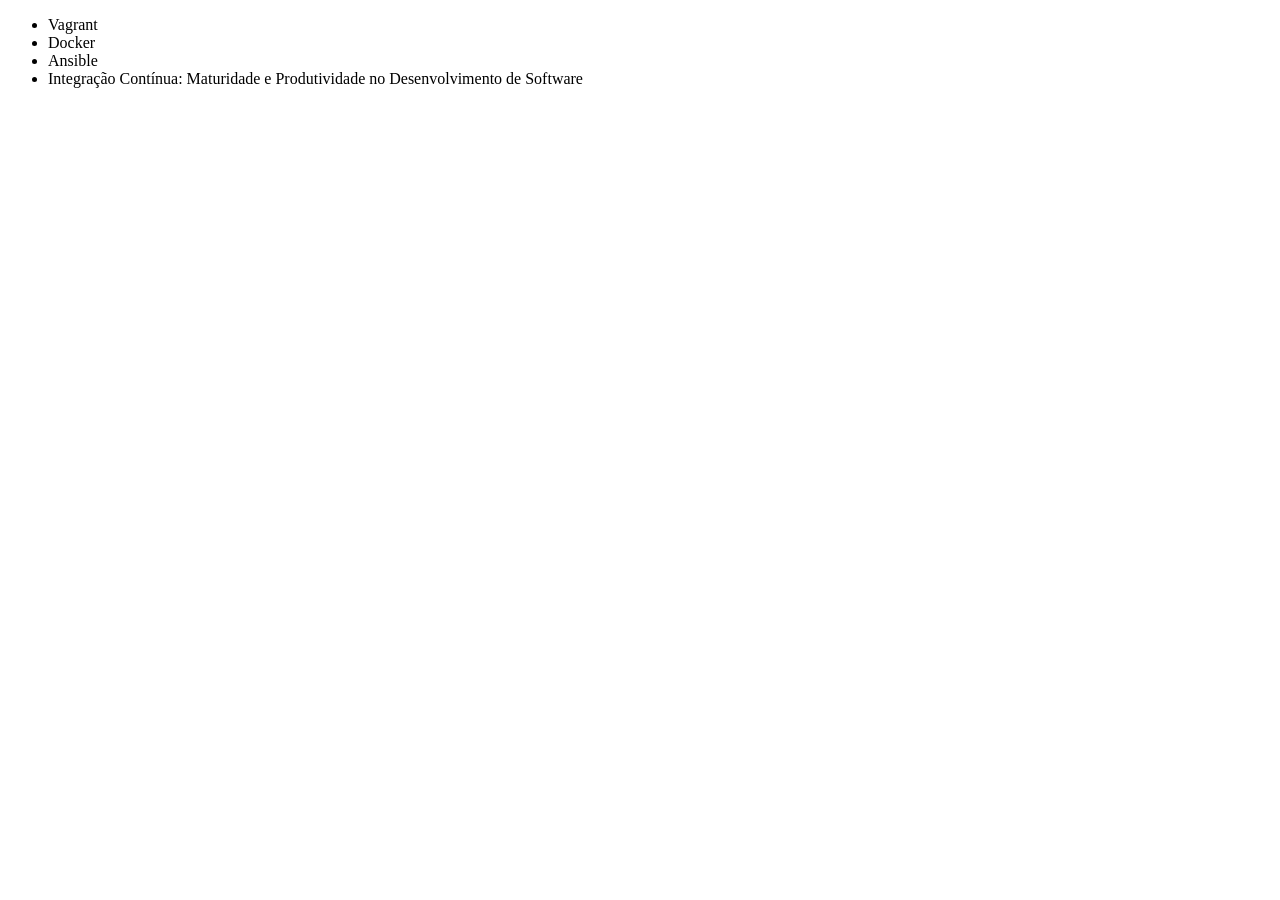
<file: git e github/index.html>
<!DOCTYPE html>
<html lang="en">
<head>
    <meta charset="UTF-8">
    <title>Cursos da Alura</title>
</head>
<body>
    <ul>
        <li>Vagrant</li>
        <li>Docker</li>
        <li>Ansible</li>
        <li>Integração Contínua: Maturidade e Produtividade no Desenvolvimento de Software</li>
    </ul>
</body>
</html>
</file>
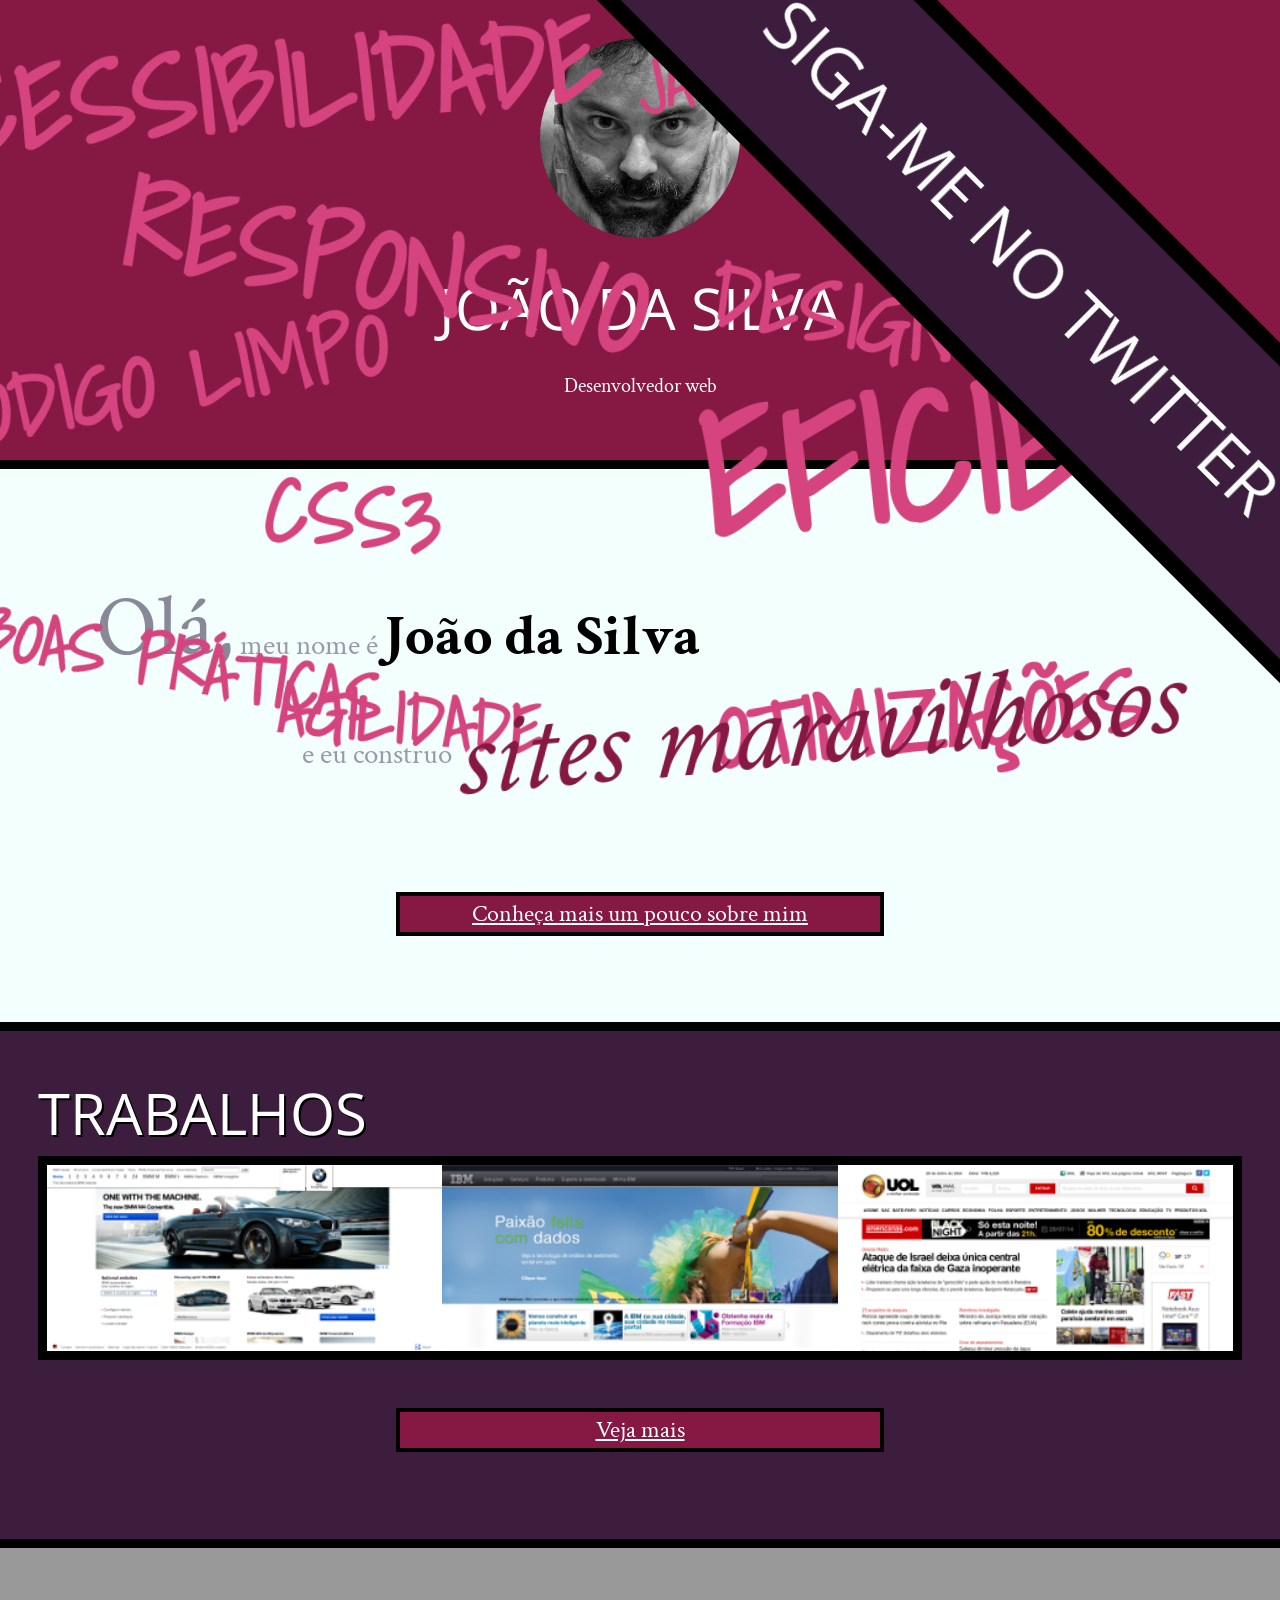
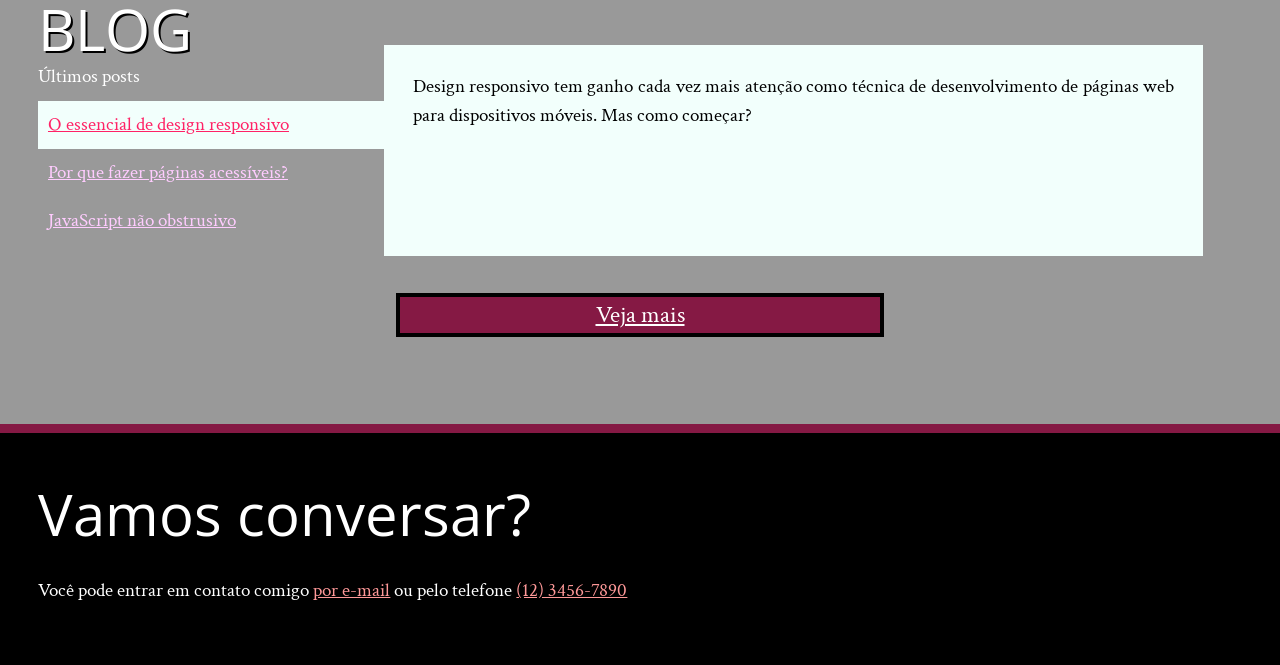
<file: CSS/CursoHTML-master/index.html>
<!DOCTYPE html>
<html lang="pt">
<head>
    <meta charset="UTF-8">
    <title>João da Silva - Desenvolvedor Web</title>
    <link rel="shortcut icon" href="img/favicon.png">
    <link rel="stylesheet" href="css/reset.css">
    <link rel="stylesheet" href="css/site.css">
    <link rel="stylesheet" href="css/index.css">
    <link rel="stylesheet" href="http://fonts.googleapis.com/css?family=Crimson+Text:400,400italic,600">
    <link rel="stylesheet" href="http://fonts.googleapis.com/css?family=Open+Sans+Condensed:700">
    <link rel="stylesheet" href="http://fonts.googleapis.com/css?family=Shadows+Into+Light">
</head>
<body>
    <header class="titulo-principal">
        <img class="foto-home" src="img/eu.jpg" alt="Foto de João da Silva">
        <h1>João da Silva</h1>
        <p class="subtitulo-principal">Desenvolvedor web</p>
        <ul class="palavras-home">
          <li class="palavra-home eficiencia">Eficiência</li>
          <li class="palavra-home boas-praticas">Boas práticas</li>
          <li class="palavra-home codigo-limpo">Código limpo</li>
          <li class="palavra-home css3">CSS3</li>
          <li class="palavra-home html5">HTML5</li>
          <li class="palavra-home javascript">JavaScript</li>
          <li class="palavra-home acessibilidade">Acessibilidade</li>
          <li class="palavra-home responsivo">Responsivo</li>
          <li class="palavra-home otimizacoes">Otimizações</li>
          <li class="palavra-home agilidade">Agilidade</li>
          <li class="palavra-home design">Design</li>
        </ul>
        <a class="banner-twitter" href="http://twitter.com/joaodasilva">Siga-me no Twitter</a>
    </header>
    <main>
        <section class="secao-inicio saudacao">
            <p class="saudacao"><span class="saudacao-inicio">Olá,</span> meu nome é <strong>João da Silva</strong> <span class="saudacao-ultima-linha">e eu construo <em>sites maravilhosos</em></span></p>
            <a class="botao-index" href="bio.html">Conheça mais um pouco sobre mim</a>
        </section>
        <section class="secao-inicio trabalhos">
            <h2>Trabalhos</h2>
            <ul>
                <li><img src="img/bmw.png" alt="Site da BMW"></li>
                <li><img src="img/ibm.png" alt="Site da IBM"></li>
                <li><img src="img/uol.png" alt="Site da UOL"></li>
            </ul>
            <a class="botao-index" href="portfolio.html">Veja mais</a>
        </section>
        <section class="secao-inicio blog">
            <h2>Blog</h2>
            <small>Últimos posts</small>
            <ol>
                <li class="mais-recente">
                    <a href="blog.html">O essencial de design responsivo</a>
                    <p class="inicio-post">
                      Design responsivo tem ganho cada vez mais atenção como técnica de desenvolvimento de páginas web para dispositivos móveis. Mas como começar?
                    </p>
                </li>
                <li>
                    <a href="blog.html">Por que fazer páginas acessíveis?</a>
                </li>
                <li>
                    <a href="blog.html">JavaScript não obstrusivo</a>
                </li>
            </ol>
            <a class="botao-index" href="blog.html">Veja mais</a>
        </section>
    </main>
    <footer>
        <h2>Vamos conversar?</h2>
        <p>Você pode entrar em contato comigo <a href="contato.html">por e-mail</a> ou pelo telefone <a href="tel:+551234567890">(12) 3456-7890</a></p>
    </footer>
</body>
</html>
</file>
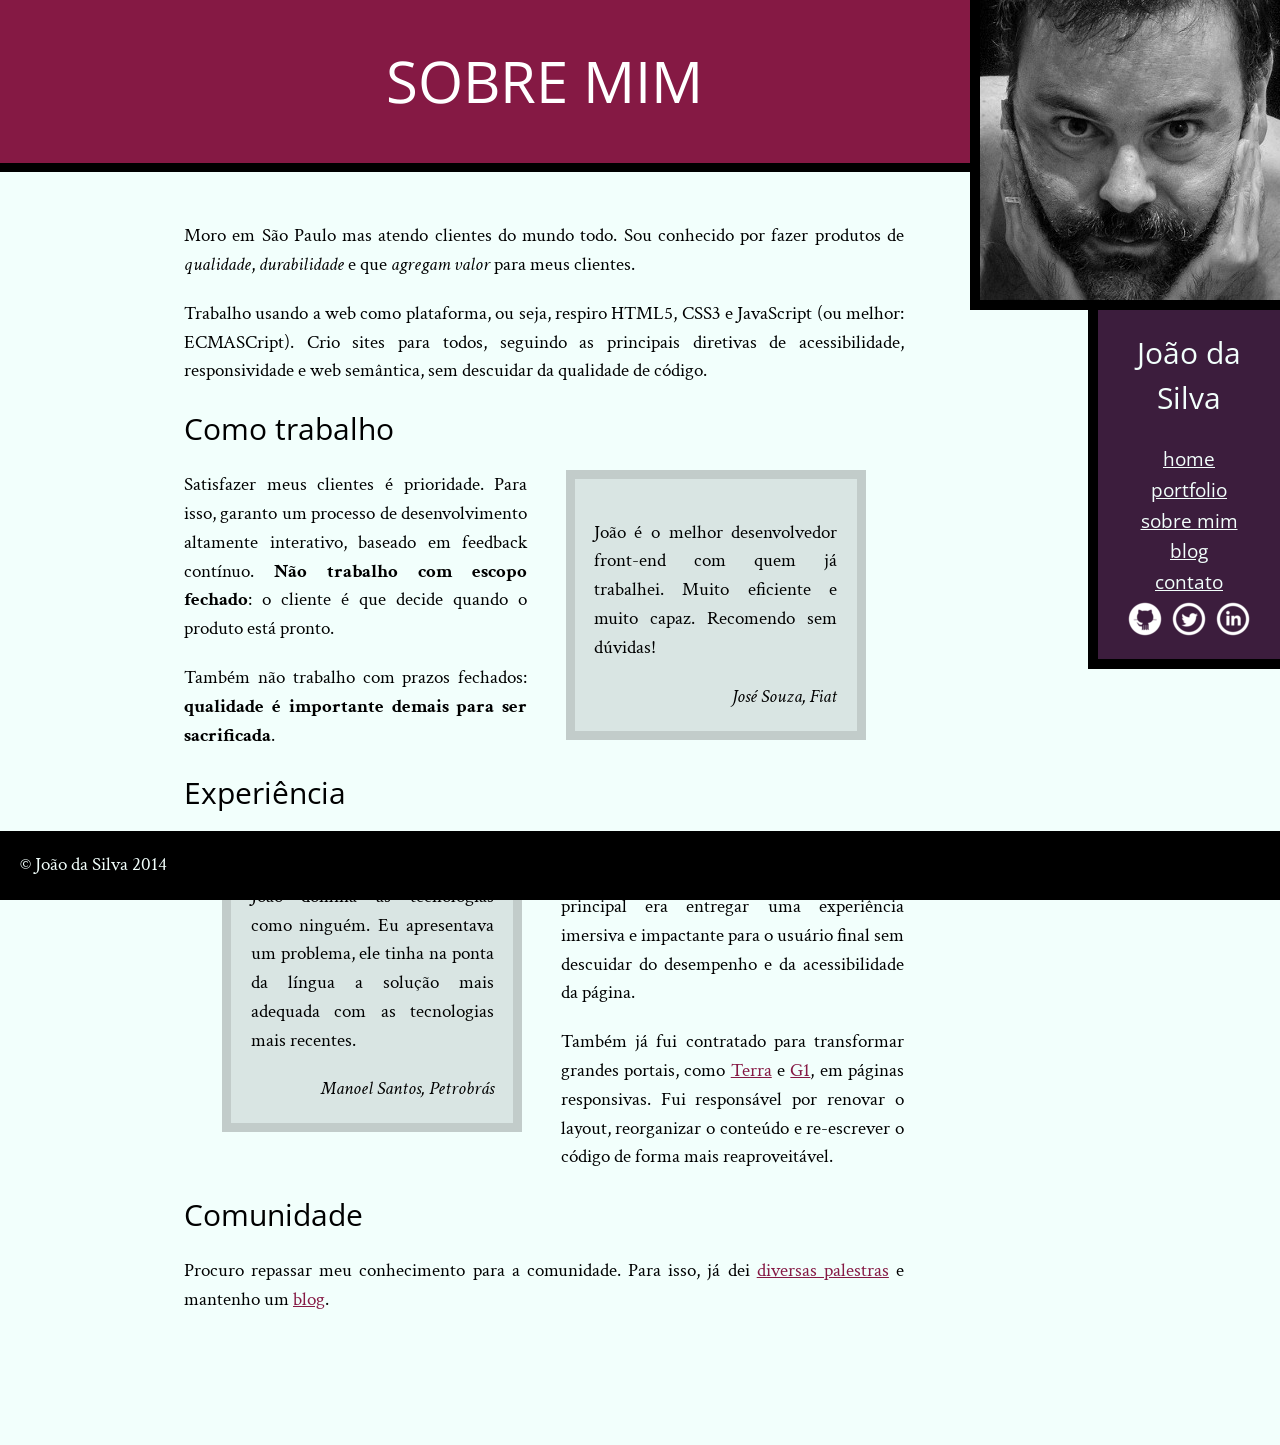
<file: CSS/CursoHTML-master/bio.html>
<!DOCTYPE html>
<html>
	<head>
		<title>Biografia - João da Silva</title>
		<meta charset="utf-8">
		<link rel="icon" href="img/favicon.png">
		<link rel="stylesheet" href="css/reset.css">
		<link rel="stylesheet" href="css/site.css">
		<link rel="stylesheet" href="css/bio.css">
		<link rel="stylesheet" href="http://fonts.googleapis.com/css?family=Crimson+Text:400,400italic,600">
		<link rel="stylesheet" href="http://fonts.googleapis.com/css?family=Open+Sans+Condensed:700">
	</head>
	<body>
		<main>
			<h1 class="titulo-principal">Sobre mim</h1>

			<div class="container">
				<p>Moro em São Paulo mas atendo clientes do mundo todo. Sou conhecido por fazer produtos de <em>qualidade</em>, <em>durabilidade</em> e que <em>agregam valor</em> para meus clientes.</p>

				<p>Trabalho usando a web como plataforma, ou seja, respiro HTML5, CSS3 e JavaScript (ou melhor: ECMASCript). Crio sites para todos, seguindo as principais diretivas de acessibilidade, responsividade e web semântica, sem descuidar da qualidade de código.</p>

				<h2 class="subtitulo-texto">Como trabalho</h2>

				<blockquote class="citacao-bio fiat">
					<p>João é o melhor desenvolvedor front-end com quem já trabalhei. Muito eficiente e muito capaz. Recomendo sem dúvidas!</p>
					<cite>José Souza, Fiat</cite>
				</blockquote>

				<p>Satisfazer meus clientes é prioridade. Para isso, garanto um processo de desenvolvimento altamente interativo, baseado em feedback contínuo. <strong>Não trabalho com escopo fechado</strong>: o cliente é que decide quando o produto está pronto.</p>

				<p>Também não trabalho com prazos fechados: <strong>qualidade é importante demais para ser sacrificada</strong>.</p>

				<h2 class="subtitulo-texto">Experiência</h2>

				<blockquote class="citacao-bio petrobras">
					<p>João domina as tecnologias como ninguém. Eu apresentava um problema, ele tinha na ponta da língua a solução mais adequada com as tecnologias mais recentes.</p>
					<cite>Manoel Santos, Petrobrás</cite>
				</blockquote>

				<p>Já desenvolvi projetos para grandes empresas como <a href="http://www.bmw.com">BMW</a>, <a href="http://www.uol.com.br">UOL</a> e <a href="http://www.ibm.com.br">IBM</a>. Neles, o foco principal era entregar uma experiência imersiva e impactante para o usuário final sem descuidar do desempenho e da acessibilidade da página.</p>

				<p>Também já fui contratado para transformar grandes portais, como <a href="http://www.terra.com.br">Terra</a> e <a href="http://www.g1.globo.com">G1</a>, em páginas responsivas. Fui responsável por renovar o layout, reorganizar o conteúdo e re-escrever o código de forma mais reaproveitável.</p>

				<h2 class="subtitulo-texto">Comunidade</h2>

				<p>Procuro repassar meu conhecimento para a comunidade. Para isso, já dei <a href="portfolio.html">diversas palestras</a> e mantenho um <a href="blog.html">blog</a>.</p>
			</div>
		</main>
		<img src="img/eu.jpg" alt="Foto de João da Silva" class="minha-foto">
		<aside class="navegacao-site">
			<h1>João da Silva</h1>
			<nav>
				<ul>
					<li><a href="index.html">Home</a></li>
					<li><a href="portfolio.html">Portfolio</a></li>
					<li><a href="bio.html">Sobre mim</a></li>
					<li><a href="blog.html">Blog</a></li>
					<li><a href="contato.html">Contato</a></li>
				</ul>
			</nav>
			<ul class="icones-redes-sociais">
				<li>
					<a class="github" href="https://github.com/joaodasilva">
						Github
					</a>
				</li>
				<li>
					<a class="twitter" href="https://twitter.com/joaodasilva">
						Twitter
					</a>
				</li>
				<li>
					<a class="linkedin" href="https://br.linkedin.com/pub/joão-da-silva/32/4/508">
						LinkedIn
					</a>
				</li>
			</ul>
		</aside>
		<footer class="rodape-pagina">
			&copy; João da Silva 2014
		</footer>
	</body>
</html>
</file>
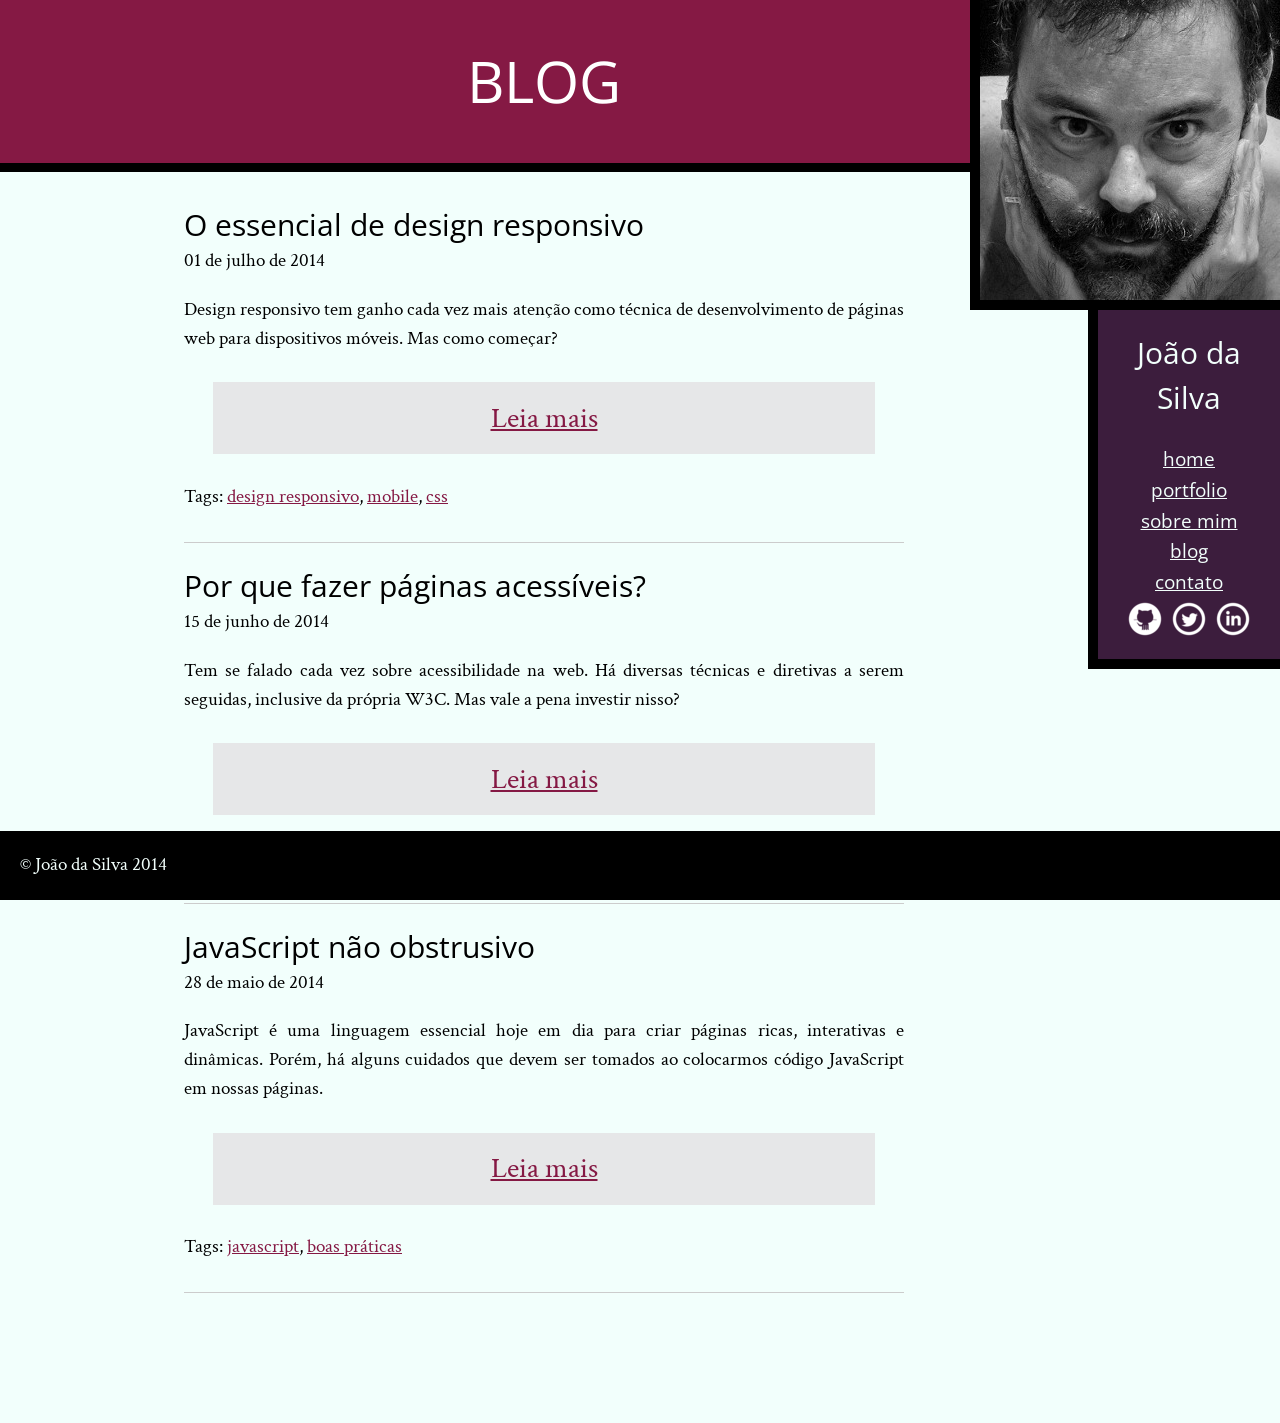
<file: CSS/CursoHTML-master/blog.html>
<!DOCTYPE html>
<html>
	<head>
		<title>Blog - João da Silva</title>
		<meta charset="utf-8">
		<link rel="icon" href="img/favicon.png">
		<link rel="stylesheet" href="css/reset.css">
		<link rel="stylesheet" href="css/site.css">
		<link rel="stylesheet" href="css/blog.css">
		<link rel="stylesheet" href="http://fonts.googleapis.com/css?family=Crimson+Text:400,400italic,600">
		<link rel="stylesheet" href="http://fonts.googleapis.com/css?family=Open+Sans+Condensed:700">
	</head>
	<body>
		<main>
			<h1 class="titulo-principal">Blog</h1>

			<div class="container">
				<article class="artigo">
					<h2 class="subtitulo-texto">O essencial de design responsivo</h2>
					<time datetime="2014-07-01">01 de julho de 2014</time>

					<p>Design responsivo tem ganho cada vez mais atenção como técnica de desenvolvimento de páginas web para dispositivos móveis. Mas como começar?</p>

					<a class="leia-mais" href="#">Leia mais</a>
					<footer>Tags: <a href="#">design responsivo</a>, <a href="#">mobile</a>, <a href="#">css</a></footer>
				</article>

				<article class="artigo">
					<h2 class="subtitulo-texto">Por que fazer páginas acessíveis?</h2>
					<time datetime="2014-06-15">15 de junho de 2014</time>

					<p>Tem se falado cada vez sobre acessibilidade na web. Há diversas técnicas e diretivas a serem seguidas, inclusive da própria W3C. Mas vale a pena investir nisso?</p>

					<a class="leia-mais" href="#">Leia mais</a>
					<footer>Tags: <a href="#">acessibilidade</a>, <a href="#">boas práticas</a></footer>
				</article>

				<article class="artigo">
					<h2 class="subtitulo-texto">JavaScript não obstrusivo</h2>
					<time datetime="2014-05-28">28 de maio de 2014</time>

					<p>JavaScript é uma linguagem essencial hoje em dia para criar páginas ricas, interativas e dinâmicas. Porém, há alguns cuidados que devem ser tomados ao colocarmos código JavaScript em nossas páginas.</p>
					
					<a class="leia-mais" href="#">Leia mais</a>
					<footer>Tags: <a href="#">javascript</a>, <a href="#">boas práticas</a></footer>
				</article>
			</div>
		</main>
		<img src="img/eu.jpg" alt="Foto de João da Silva" class="minha-foto">
		<aside class="navegacao-site">
			<h1>João da Silva</h1>
			<nav>
				<ul>
					<li><a href="index.html">Home</a></li>
					<li><a href="portfolio.html">Portfolio</a></li>
					<li><a href="bio.html">Sobre mim</a></li>
					<li><a href="blog.html">Blog</a></li>
					<li><a href="contato.html">Contato</a></li>
				</ul>
			</nav>
			<ul class="icones-redes-sociais">
				<li>
					<a class="github" href="https://github.com/joaodasilva">
						Github
					</a>
				</li>
				<li>
					<a class="twitter" href="https://twitter.com/joaodasilva">
						Twitter
					</a>
				</li>
				<li>
					<a class="linkedin" href="https://br.linkedin.com/pub/joão-da-silva/32/4/508">
						LinkedIn
					</a>
				</li>
			</ul>
		</aside>
		<footer class="rodape-pagina">
			&copy; João da Silva 2014
		</footer>
	</body>
</html>
</file>
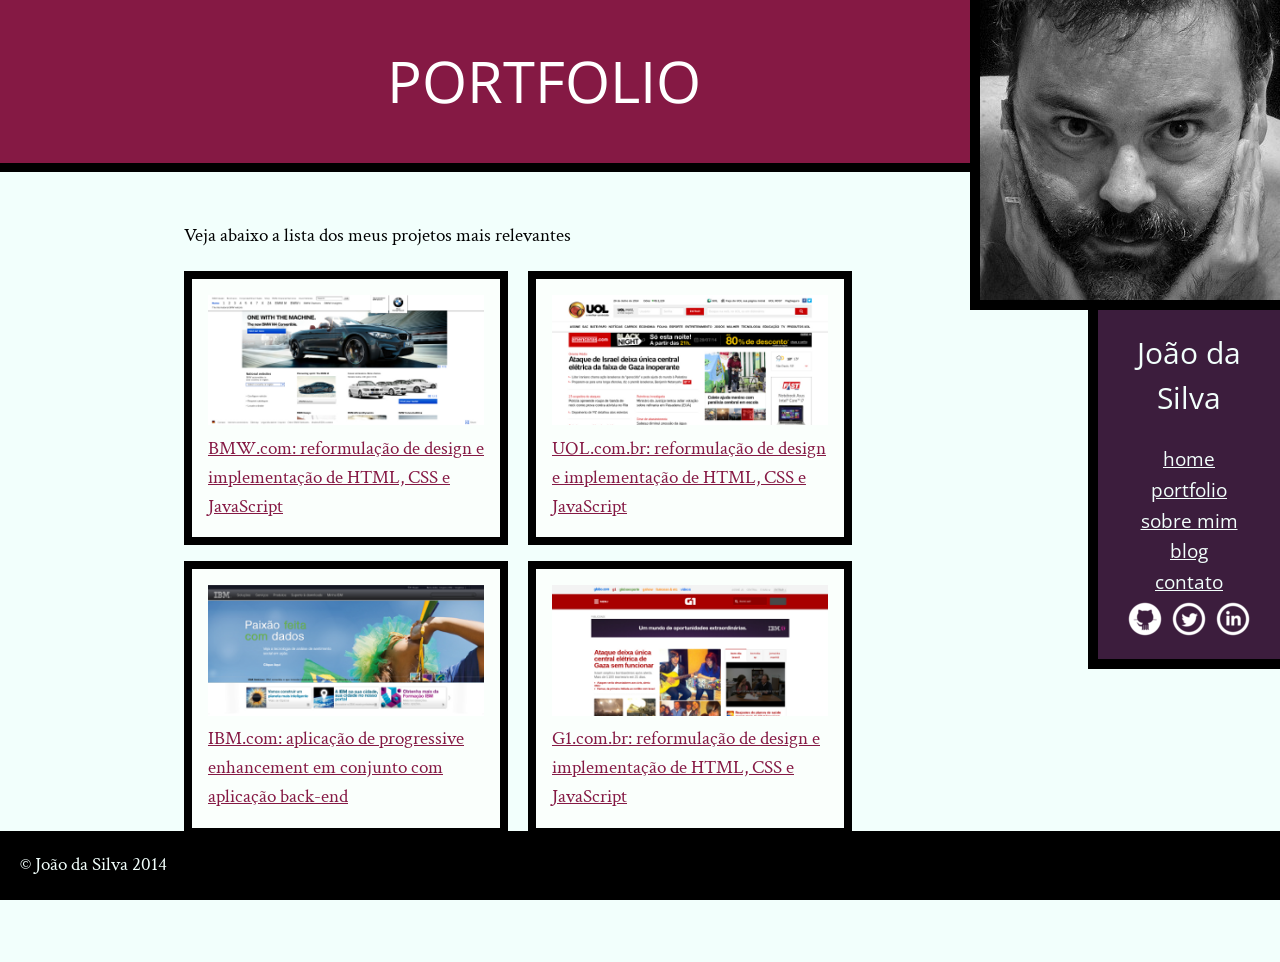
<file: CSS/CursoHTML-master/portfolio.html>
<!DOCTYPE html>
<html>
	<head>
		<title>Portfolio - João da Silva</title>
		<meta charset="utf-8">
		<link rel="icon" href="img/favicon.png">
		<link rel="stylesheet" href="css/reset.css">
		<link rel="stylesheet" href="css/site.css">
		<link rel="stylesheet" href="css/portfolio.css">
		<link rel="stylesheet" href="http://fonts.googleapis.com/css?family=Crimson+Text:400,400italic,600">
		<link rel="stylesheet" href="http://fonts.googleapis.com/css?family=Open+Sans+Condensed:700">
	</head>
	<body>
		<main>
			<h1 class="titulo-principal">Portfolio</h1>
			<div class="container">
				<p>Veja abaixo a lista dos meus projetos mais relevantes</p>
				<ul class="portfolio">
					<li>
						<a href="http://bmw.com">
							<figure>
								<img src="img/bmw.png" alt="Site da BMW">
								<figcaption>BMW.com: reformulação de design e implementação de HTML, CSS e JavaScript</figcaption>
							</figure>
						</a>
					</li>
					<li>
						<a href="http://uol.com.br">
							<figure>
								<img src="img/uol.png" alt="Front-page da UOL">
								<figcaption>UOL.com.br: reformulação de design e implementação de HTML, CSS e JavaScript</figcaption>
							</figure>
						</a>
					</li>
					<li>
						<a href="http://www.ibm.com.br">
							<figure>
								<img src="img/ibm.png" alt="Site da IBM">
								<figcaption>IBM.com: aplicação de progressive enhancement em conjunto com aplicação back-end</figcaption>
							</figure>
						</a>
					</li>
					<li>
						<a href="http://g1.com.br">
							<figure>
								<img src="img/g1.png" alt="Front-page do portal G1">
								<figcaption>G1.com.br: reformulação de design e implementação de HTML, CSS e JavaScript</figcaption>
							</figure>
						</a>
					</li>
				</ul>
			</div>
		</main>
		<img src="img/eu.jpg" alt="Minha foto" class="minha-foto">
		<aside class="navegacao-site">
			<h1>João da Silva</h1>
			<nav>
				<ul>
					<li><a href="index.html">Home</a></li>
					<li><a href="portfolio.html">Portfolio</a></li>
					<li><a href="bio.html">Sobre mim</a></li>
					<li><a href="blog.html">Blog</a></li>
					<li><a href="contato.html">Contato</a></li>
				</ul>
			</nav>
			<ul class="icones-redes-sociais">
				<li>
					<a href="https://github.com/joaodasilva" class="github">
						Github
					</a>
				</li>
				<li>
					<a href="https://twitter.com/joaodasilva" class="twitter">
						Twitter
					</a>
				</li>
				<li>
					<a href="https://br.linkedin.com/pub/joão-da-silva/32/4/508" class="linkedin">
						LinkedIn
					</a>
				</li>
			</ul>
		</aside>
		<footer class="rodape-pagina">
			&copy; João da Silva 2014
		</footer>
	</body>
</html>
</file>
<file: CSS/CursoHTML-master/css/site.css>
html {
	font-size: 120%;
}

body {
	font-family: "Crimson Text", "Times New Roman", serif;
	background-color: #F2FFFC;
	line-height: 1.5;
}

h1, h2 {
	font-family: "Open Sans Condensed", "Arial", sans-serif;
}

.titulo-principal {
	text-align: center;
	background-color: #851944;
	color: #FFF;
	padding: 2rem;
	border-bottom: .5rem solid #000;/*rem é uma espécie de referencial. .5 é o multiplicador*/
	font-size: 300%;/*300%, com base no fontsize do html*/
	text-transform: uppercase;
}

p {
	text-align: justify;
	margin: 20px 0;
}

.navegacao-site {
	text-align: center;
	background-color: #3C1D3D;
	color: #F2FFFC;
}

.rodape-pagina {
	background-color: #000;
	color: #F2FFFC;
	clear: both;
	position: fixed;
	bottom: 0;
	left: 0;
	width: 100%;
}

main a {
	color: #851944;
}

.navegacao-site a {
	color: inherit;
	font-family: "Open Sans Condensed", sans-serif;
}

.navegacao-site, .rodape-pagina {
    padding: 20px;
}

.container {
	width: 720px;
	margin: auto;
	padding: 30px 0;
}

.navegacao-site h1 {
	font-size: 30px;
	margin-bottom: 25px;
}

strong {
	font-weight: bold;
}

em {
	font-style: italic;
}

.subtitulo-texto {
	font-size: 30px;
	clear: both;
}

.icones-redes-sociais li {
	display: inline-block;
}

nav a {
	text-transform: lowercase;
}

.icones-redes-sociais a {
	width: 40px;
	height: 40px;
	display: block;
	text-indent: -99999px;
}

.github {
	background-image: url(../img/github.png);
}

.twitter {
	background-image: url(../img/twitter.png);
}

.linkedin {
	background-image: url(../img/linkedin.png);
}

main {
	float: left;
	width: 85%;
	padding-bottom: 80px;
}

.minha-foto, .navegacao-site {
	float: right;
	box-sizing: border-box;
	border-left: 10px solid black;
	border-bottom: 10px solid black;
}

.minha-foto {
	position: absolute;
	top: 0;
	right: 0;
}

.navegacao-site {
	width: 15%;
	position: relative;
	top: 310px;
}
</file>
<file: CSS/CursoHTML-master/css/index.css>
titulo-principal {
  position: relative;
}
.foto-home {
    height: 200px;
    border-radius: 50%;/*arredonda borda*/
}
.subtitulo-principal {
    text-align: center;
    text-transform: none;
    font-size: 20px;
}

.palavras-home {
  perspective: 6px;
  position: absolute;
  top: 0;
  left: 0;
  width: 100%;
  height: 100%;
}

.palavra-home {
  position: absolute;
  font-family: "Shadows Into Light", cursive;
  font-weight: bold;
  color: #D5447E;
}
.eficiencia {
    top: 50%;
    left: 60%;
    transform: translate(-50%, -50%) rotate(-5deg) translateZ(4px);
}

.boas-praticas {
    top: 70%;
    left: 20%;
    transform: translate(-50%, -50%) rotate(10deg) translateZ(1px);
}

.codigo-limpo {
    top: 45%;
    left: 25%;
    transform: translate(-50%, -50%) rotate(-10deg) translateZ(2px);
}

.css3 {
    top: 55%;
    left: 35%;
    transform: translate(-50%, -50%) rotate(5deg) translateZ(2px);
}

.html5 {
    top: 30%;
    left: 65%;
    transform: translate(-50%, -50%) rotate(10deg) translateZ(2px);
}

.javascript {
    top: 15%;
    left: 60%;
    transform: translate(-50%, -50%) rotate(-5deg) translateZ(1px);
}

.acessibilidade {
    top: 30%;
    left: 35%;
    transform: translate(-50%, -50%) rotate(-5deg) translateZ(3px);
}

.responsivo {
    top: 40%;
    left: 40%;
    transform: translate(-50%, -50%) rotate(10deg) translateZ(3px);
}

.otimizacoes {
    top: 70%;
    left: 65%;
    transform: translate(-50%, -50%) rotate(-5deg) translateZ(2px);
}

.agilidade {
    top: 75%;
    left: 35%;
    transform: translate(-50%, -50%) rotate(5deg) translateZ(1px);
}

.design {
    top: 40%;
    left: 60%;
    transform: translate(-50%, -50%) rotate(10deg) translateZ(2px);
}
.banner-twitter {
  position: absolute;
  top: 0;
  right: 0;
  transform-origin: 0 0;
  transform: translate(6.5754em, -2.4749em) rotate(45deg);

  width: 14em;
  line-height: 1;
  padding: 1em 0;
  box-sizing: border-box;

  text-align: center;
  text-decoration: none;
  background-color: #3C1D3D;
  color: white;
  border: .25em solid black;

  font-size: 1.2em;
  font-family: "Open Sans Condensed", sans-serif;
}
.saudacao p {
  font-size: 1.5em;
    color: #99A;
    line-height: 1;
    padding: 2em;
    /*margin: 50px 80px;*/
}
.saudacao-inicio {
    color: #889;
    /*font-size: 40px;*/
    font-size: 3em;
}
.saudacao-ultima-linha {
    text-align: right;
    display: block;
}
.saudacao strong {
    color: #000;
    font-size: 2em;
}
.saudacao em {
    color: #851944;
    font-size: 4em;
    transform: rotate(-5deg) skew(-10deg);
    display: inline-block;
}
.botao-index {
    font-size: 1.25em;
    background-color: #851944;
    color: #FFF;
    border: .2em solid black;
    width: 40ch;
    display: block;
    text-align: center;
    margin: 2em auto;
    /*margin-bottom: 40px;*/
}
.secao-inicio {
  padding: 2em;
}
.secao-inicio h2 {
    font-size: 3em;
    text-shadow: 2px 2px #000;
    text-transform: uppercase;
    margin bottom: .5em;
}
.trabalhos {
    background-color: #3C1D3D;
    border-top: .5em solid #000;
    border-bottom: .5em solid #000;
}
.trabalhos h2 {
    color: #FFF;
}
.trabalhos ul {
    overflow: hidden;
    border: .5em solid black;
}
.trabalhos li {
    float: left;
    width: 33.333%;
}
.trabalhos img {
    width: 100%;
    display: block;
}
.blog {
    background-color: #999;
    color: #FFF;
    border-bottom: .5em solid #851944;
    position: relative;
    /*float: both;*/
    /*margin-bottom: 50px;*/
}
.blog small {
    position: relative;
    /*float: left;*/
    top: -.5em;
    margin-top: 2em;
    margin-bottom: 3em;
}
.blog .mais-recente {
  background-color: #F2FFFC;
}
.blog .mais-recente a {
  color: #F26;
}
.blog li {
  width: 30%;
}
.blog li a {
    color: #FCF;
    padding: .5em;
    display: block;
    top: 2em;
}
.inicio-post {
  color: #000;
  background-color: #FFF;
  position: absolute;
  top: 3em;
  right: 3em;
  height: 6em;
  padding: 1em;
}
.blog .inicio-post {
  position: absolute;
  top: 4em;
  height: 8em;
  left: 30%;
  right: 4em;
  background-color: #F2FFFC;
  color: #000;
  padding: 1.5em;
}
footer {
    background-color: #000;
    color: #FFF;
    padding: 2em;
}
footer h2 {
    font-size: 3em;
}
footer a {
    color: #F99;
}
main {
    width: 100%;
    padding-bottom: 0;
    float: none;
}
</file>
<file: CSS/CursoHTML-master/css/bio.css>
.citacao-bio {
	background-color: #D9E5E3;
	border: .5em solid #C2CCCA;
	width: 30ch;
	box-sizing: border-box;
	margin: 1em 2em;
	padding: 1em;
}

.fiat {
	float: right;
}

.petrobras {
	float: left;
}

cite {
	font-style: italic;
	float: right;
}
</file>
<file: CSS/CursoHTML-master/css/blog.css>
.artigo {
	padding-bottom: 30px;
	border-bottom: 1px solid #ccc;
	margin-bottom: 20px;
}

.leia-mais {
	padding: .5em;
	margin: 1em;
	display: block;
	font-size: 1.5em;
	text-align: center;
	background-color: #E6E7E8;
}
</file>
<file: CSS/CursoHTML-master/css/portfolio.css>
.portfolio li {
	display: inline-block;
	border: 8px solid black;
	background-color: #FAFFFC;
	width: 45%;
	box-sizing: border-box;
	padding: 16px;
	margin-right: 16px;
	margin-bottom: 16px;
}

.portfolio img {
	width: 100%;
}
</file>
